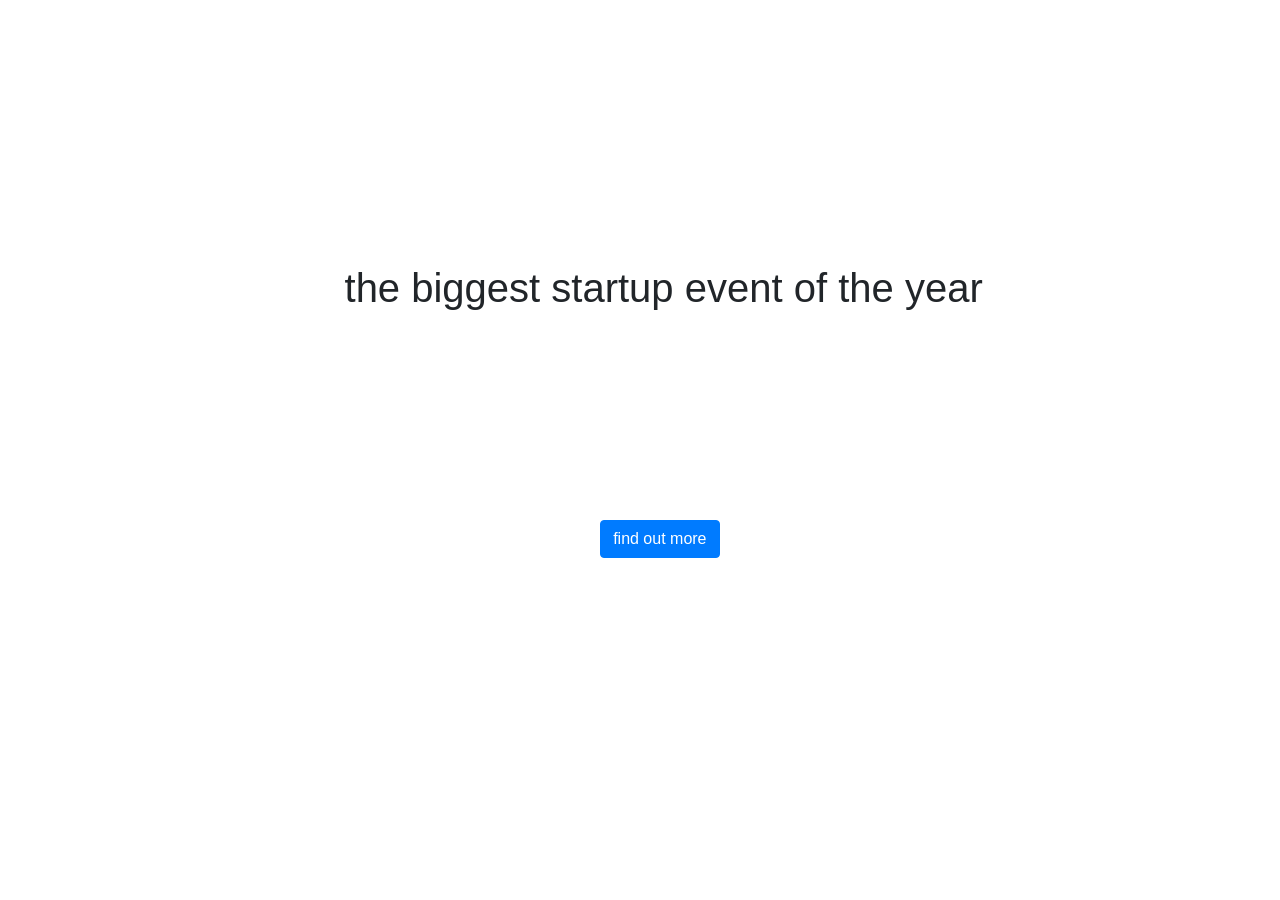
<file: index.html>
<!doctype html> 
<html>
<head>
	<link rel="stylesheet" href="https://stackpath.bootstrapcdn.com/bootstrap/4.3.1/css/bootstrap.min.css" integrity="sha384-ggOyR0iXCbMQv3Xipma34MD+dH/1fQ784/j6cY/iJTQUOhcWr7x9JvoRxT2MZw1T" crossorigin="anonymous">
	
	<link rel="stylesheet" type="text/css" href="style.css">
</head>
<body>
	
	
	<br> <br> <br> <br> <br> <br> <br> <br> <br> <br> <br>  <h1> &nbsp; &nbsp; &nbsp; &nbsp; &nbsp; &nbsp;&nbsp; &nbsp; &nbsp; &nbsp; &nbsp; &nbsp; &nbsp; &nbsp; &nbsp; &nbsp; the biggest startup event of the year <h1>
	
	<br><br><br>
	<!-- Begin Mailchimp Signup Form -->
			
			<style type="text/css">
			/* Add your own Mailchimp form style overrides in your site stylesheet or in this style block.
				   We recommend moving this block and the preceding CSS link to the HEAD of your HTML file. */
			</style>
			<div id="mc_embed_signup">
			<form action="https://hotmail.us20.list-manage.com/subscribe/post?u=7c0a455d48c8fbe816c00d01e&amp;id=a959e5cecb" method="post" id="mc-embedded-subscribe-form" name="mc-embedded-subscribe-form" class="validate" target="_blank" novalidate>
				<div id="mc_embed_signup_scroll"> 
				
				<!-- real people should not fill this in and expect good things - do not remove this or risk form bot signups-->
				
				<div style="position: absolute; left: -5000px;" aria-hidden="true"><input type="text" name="b_7c0a455d48c8fbe816c00d01e_a959e5cecb" tabindex="-1" value=""></div>
				 <br> 	<div class="clear"> &nbsp; &nbsp; &nbsp; &nbsp; &nbsp; &nbsp;&nbsp; &nbsp; &nbsp; &nbsp; &nbsp; &nbsp; &nbsp; &nbsp; &nbsp;&nbsp; &nbsp; &nbsp; &nbsp; &nbsp; &nbsp; &nbsp; &nbsp; &nbsp; &nbsp; &nbsp; &nbsp; &nbsp;  <input class="btn btn-primary"  type="submit"  value="find out more" name="subscribe" id="mc-embedded-subscribe" class="button">  </div> 
				</div>
			</form>
			</div>

<!--End mc_embed_signup-->
	
 
	
	
	<script src="https://code.jquery.com/jquery-3.3.1.slim.min.js" integrity="sha384-q8i/X+965DzO0rT7abK41JStQIAqVgRVzpbzo5smXKp4YfRvH+8abtTE1Pi6jizo" crossorigin="anonymous"></script>
	<script src="https://cdnjs.cloudflare.com/ajax/libs/popper.js/1.14.7/umd/popper.min.js" integrity="sha384-UO2eT0CpHqdSJQ6hJty5KVphtPhzWj9WO1clHTMGa3JDZwrnQq4sF86dIHNDz0W1" crossorigin="anonymous"></script>
	<script src="https://stackpath.bootstrapcdn.com/bootstrap/4.3.1/js/bootstrap.min.js" integrity="sha384-JjSmVgyd0p3pXB1rRibZUAYoIIy6OrQ6VrjIEaFf/nJGzIxFDsf4x0xIM+B07jRM" crossorigin="anonymous"></script>
</body>
</html>
</file>
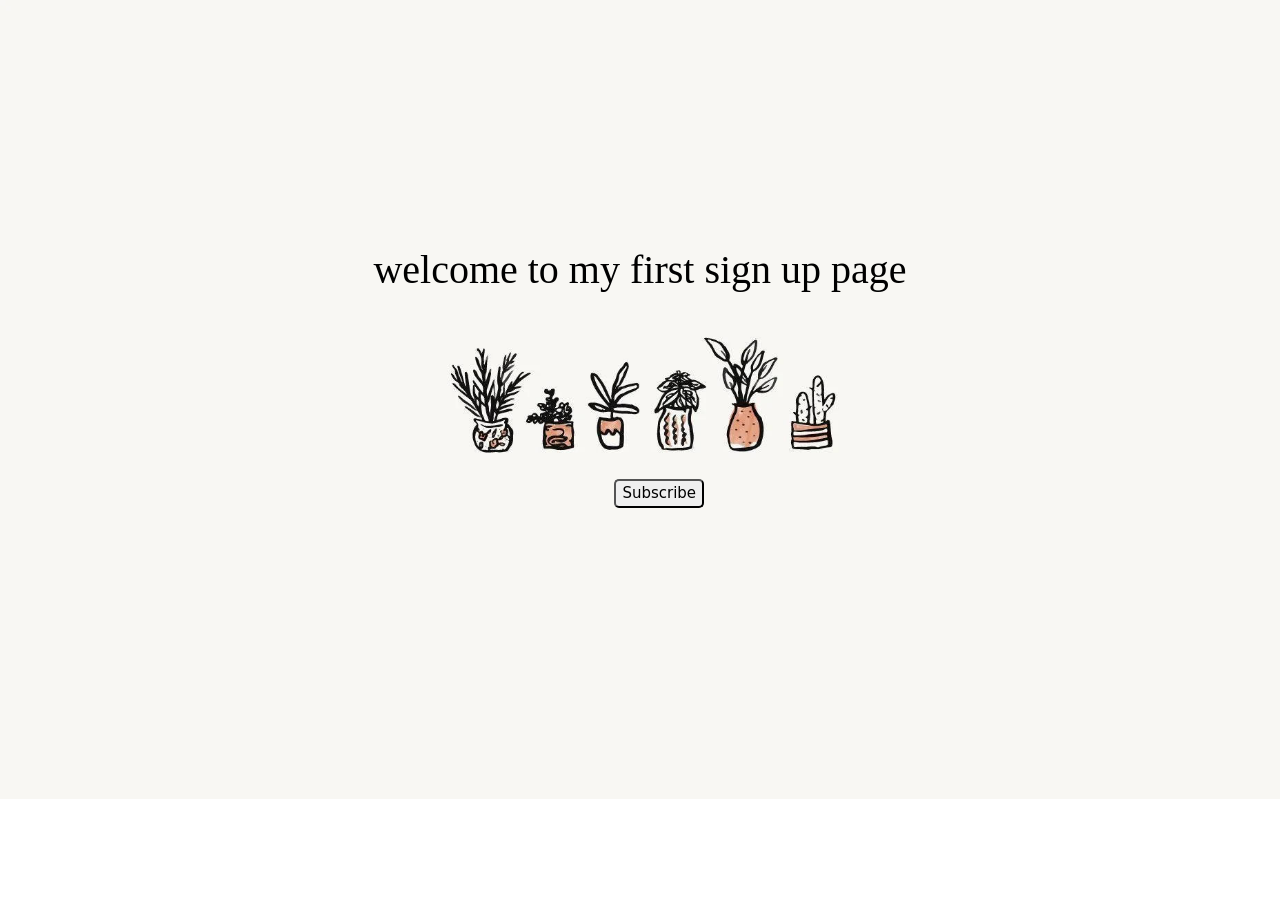
<file: signup.html>
<!DOCTYPE html>
<html>
<head>
	<meta charset="utf-8">
	<meta name="viewport" content="width=device-width, initial-scale=1">

	<title>sign up page exercise</title>

		<link href="https://cdn.jsdelivr.net/npm/bootstrap@5.3.2/dist/css/bootstrap.min.css" rel="stylesheet" integrity="sha384-T3c6CoIi6uLrA9TneNEoa7RxnatzjcDSCmG1MXxSR1GAsXEV/Dwwykc2MPK8M2HN" crossorigin="anonymous">


	<link rel="stylesheet" type="text/css" href="style.css">

</head>

<body>
		<div class="font">

		<div class="wallpaper">
			<img src="wallpaper.jpg" alt="wallpaper">
			
			<div class="welcome"> welcome to my first sign up page </div>

		

				<div id="mc_embed_shell">
					  
					<div id="mc_embed_signup">
					    <form action="https://gmail.us21.list-manage.com/subscribe/post?u=65af3790c4c85b6f6eac64e07&amp;id=76b0d649ac&amp;f_id=0080e5e6f0" method="post" id="mc-embedded-subscribe-form" name="mc-embedded-subscribe-form" class="validate" target="_self" novalidate="">
	
					            
					        <div class="optionalParent">
					            <div class="clear foot">
					                <input class="button" type="submit" name="subscribe" id="mc-embedded-subscribe" class="button" value="Subscribe">
		
					            </div>
					        </div>
					    </div>
					</form>
					</div>
					</div>
					

			</div>
			</div>



		<script src="https://cdn.jsdelivr.net/npm/@popperjs/core@2.11.8/dist/umd/popper.min.js" integrity="sha384-I7E8VVD/ismYTF4hNIPjVp/Zjvgyol6VFvRkX/vR+Vc4jQkC+hVqc2pM8ODewa9r" crossorigin="anonymous"></script>
		<script src="https://cdn.jsdelivr.net/npm/bootstrap@5.3.2/dist/js/bootstrap.min.js" integrity="sha384-BBtl+eGJRgqQAUMxJ7pMwbEyER4l1g+O15P+16Ep7Q9Q+zqX6gSbd85u4mG4QzX+" crossorigin="anonymous"></script>

			

</body>
</html>
</file>
<file: style.css>
.font {
	font-size: 15px;
	display: flex;
}


.wallpaper {

	position: relative;
	display: flex;
}


.wallpaper img {
	display: flex;
	position: relative;
	width: 100%;
	Height: 100%;
}


.welcome {

	
	text-align: center;
	position: absolute;
	top: 30%;
	width: 100%;
	text-align: center;
	color: black;
	font-family: 'Kanit', 'sans-serif' ;
	font-size: 2.5rem;
}


.wallpaper .button {
		position: absolute;
		top: 60%;
		left: 48%;
		border-radius: 5px;
		transition: all 1s;
}

.wallpaper .button:hover {
	transform: scale(1.1);
}
</file>
